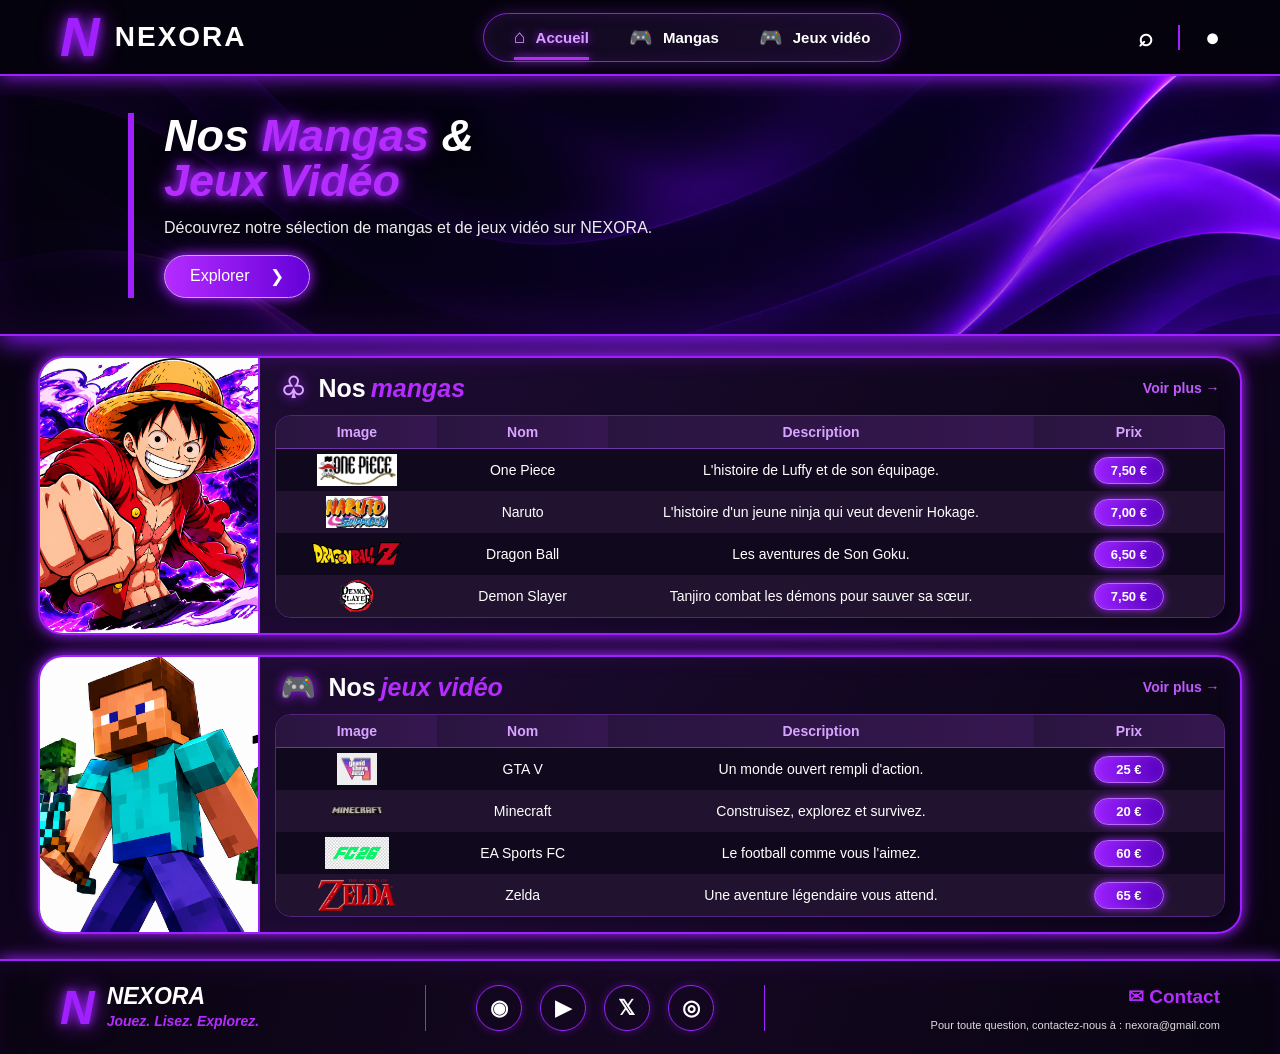
<file: index.html>
<!DOCTYPE html>
<html lang="fr">

<head>
    <meta charset="UTF-8">
    <meta name="viewport" content="width=device-width, initial-scale=1.0">

    <title>NEXORA - Mangas et jeux vidéo</title>

    <link rel="stylesheet" href="css/style.css">
</head>

<body>

    <!-- HEADER -->
    <header class="header" id="accueil">

        <div class="logo">
            <span class="logo-n">N</span>
            <h1>NEXORA</h1>
        </div>

        <nav>
            <ul>
                <li>
                    <a href="#accueil" class="active">
                        <span>⌂</span> Accueil
                    </a>
                </li>

                <li>
                    <a href="#mangas">
                        <span>🎮</span> Mangas
                    </a>
                </li>

                <li>
                    <a href="#jeux">
                        <span>🎮</span> Jeux vidéo
                    </a>
                </li>
            </ul>
        </nav>

        <div class="header-actions">
            <a href="#" aria-label="Rechercher">⌕</a>
            <span class="separateur"></span>
            <a href="connexion.html" aria-label="Connexion">●</a>
        </div>

    </header>


    <!-- BANNIERE -->
    <section class="banniere">

        <div class="texte-banniere">

            <h2>
                Nos <span>Mangas</span> &<br>
                <span>Jeux Vidéo</span>
            </h2>

            <p>
                Découvrez notre sélection de mangas et de jeux vidéo sur NEXORA.
            </p>

            <a href="#mangas" class="bouton">
                Explorer <span>❯</span>
            </a>

        </div>

    </section>


    <!-- MANGAS -->
    <section class="catalogue" id="mangas">

        <div class="contenu-catalogue">

            <div class="illustration manga">
                <img src="Luffy.png" alt="Illustration de Luffy">
            </div>

            <div class="table-container">

                <div class="titre-section">

                    <h2>
                        <span class="icone-section">♧</span>
                        Nos <span>mangas</span>
                    </h2>

                    <a href="#mangas">Voir plus →</a>

                </div>

                <table>

                    <thead>
                        <tr>
                            <th>Image</th>
                            <th>Nom</th>
                            <th>Description</th>
                            <th>Prix</th>
                        </tr>
                    </thead>

                    <tbody>

                        <tr>
                            <td>
                                <img src="one.piece.png" alt="One Piece">
                            </td>
                            <td>One Piece</td>
                            <td>L'histoire de Luffy et de son équipage.</td>
                            <td><span class="prix">7,50 €</span></td>
                        </tr>

                        <tr>
                            <td>
                                <img src="naruto.jpg" alt="Naruto">
                            </td>
                            <td>Naruto</td>
                            <td>L'histoire d'un jeune ninja qui veut devenir Hokage.</td>
                            <td><span class="prix">7,00 €</span></td>
                        </tr>

                        <tr>
                            <td>
                                <img src="dragon.svg" alt="Dragon Ball">
                            </td>
                            <td>Dragon Ball</td>
                            <td>Les aventures de Son Goku.</td>
                            <td><span class="prix">6,50 €</span></td>
                        </tr>

                        <tr>
                            <td>
                                <img src="Demon.png" alt="Demon Slayer">
                            </td>
                            <td>Demon Slayer</td>
                            <td>Tanjiro combat les démons pour sauver sa sœur.</td>
                            <td><span class="prix">7,50 €</span></td>
                        </tr>

                    </tbody>

                </table>

            </div>

        </div>

    </section>


    <!-- JEUX VIDEO -->
    <section class="catalogue" id="jeux">

        <div class="contenu-catalogue">

            <div class="illustration jeux">
                <img src="Steve et les mobs.png" alt="Illustration Minecraft">
            </div>

            <div class="table-container">

                <div class="titre-section">

                    <h2>
                        <span class="icone-section">🎮</span>
                        Nos <span>jeux vidéo</span>
                    </h2>

                    <a href="#jeux">Voir plus →</a>

                </div>

                <table>

                    <thead>
                        <tr>
                            <th>Image</th>
                            <th>Nom</th>
                            <th>Description</th>
                            <th>Prix</th>
                        </tr>
                    </thead>

                    <tbody>

                        <tr>
                            <td>
                                <img src="GTA.webp" alt="GTA V">
                            </td>
                            <td>GTA V</td>
                            <td>Un monde ouvert rempli d'action.</td>
                            <td><span class="prix">25 €</span></td>
                        </tr>

                        <tr>
                            <td>
                                <img src="Minecraft-Logo-2013.png" alt="Minecraft">
                            </td>
                            <td>Minecraft</td>
                            <td>Construisez, explorez et survivez.</td>
                            <td><span class="prix">20 €</span></td>
                        </tr>

                        <tr>
                            <td>
                                <img src="FC-26.webp" alt="EA Sports FC">
                            </td>
                            <td>EA Sports FC</td>
                            <td>Le football comme vous l'aimez.</td>
                            <td><span class="prix">60 €</span></td>
                        </tr>

                        <tr>
                            <td>
                                <img src="Zelda_Logo.svg.webp" alt="Zelda">
                            </td>
                            <td>Zelda</td>
                            <td>Une aventure légendaire vous attend.</td>
                            <td><span class="prix">65 €</span></td>
                        </tr>

                    </tbody>

                </table>

            </div>

        </div>

    </section>


    <!-- FOOTER -->
    <footer>

        <div class="footer-logo">

            <div class="footer-identite">
                <span class="logo-n">N</span>

                <div>
                    <h2>NEXORA</h2>
                    <p>Jouez. Lisez. Explorez.</p>
                </div>
            </div>

        </div>


        <div class="footer-reseaux">

            <a href="#" aria-label="Discord">◉</a>
            <a href="#" aria-label="YouTube">▶</a>
            <a href="#" aria-label="Twitter">𝕏</a>
            <a href="#" aria-label="Instagram">◎</a>

        </div>


        <div class="footer-contact">

            <a href="mailto:nexora@gmail.com">✉ Contact</a>

            <p>
                Pour toute question, contactez-nous à :
                nexora@gmail.com
            </p>

        </div>

    </footer>

</body>
</html>
</file>
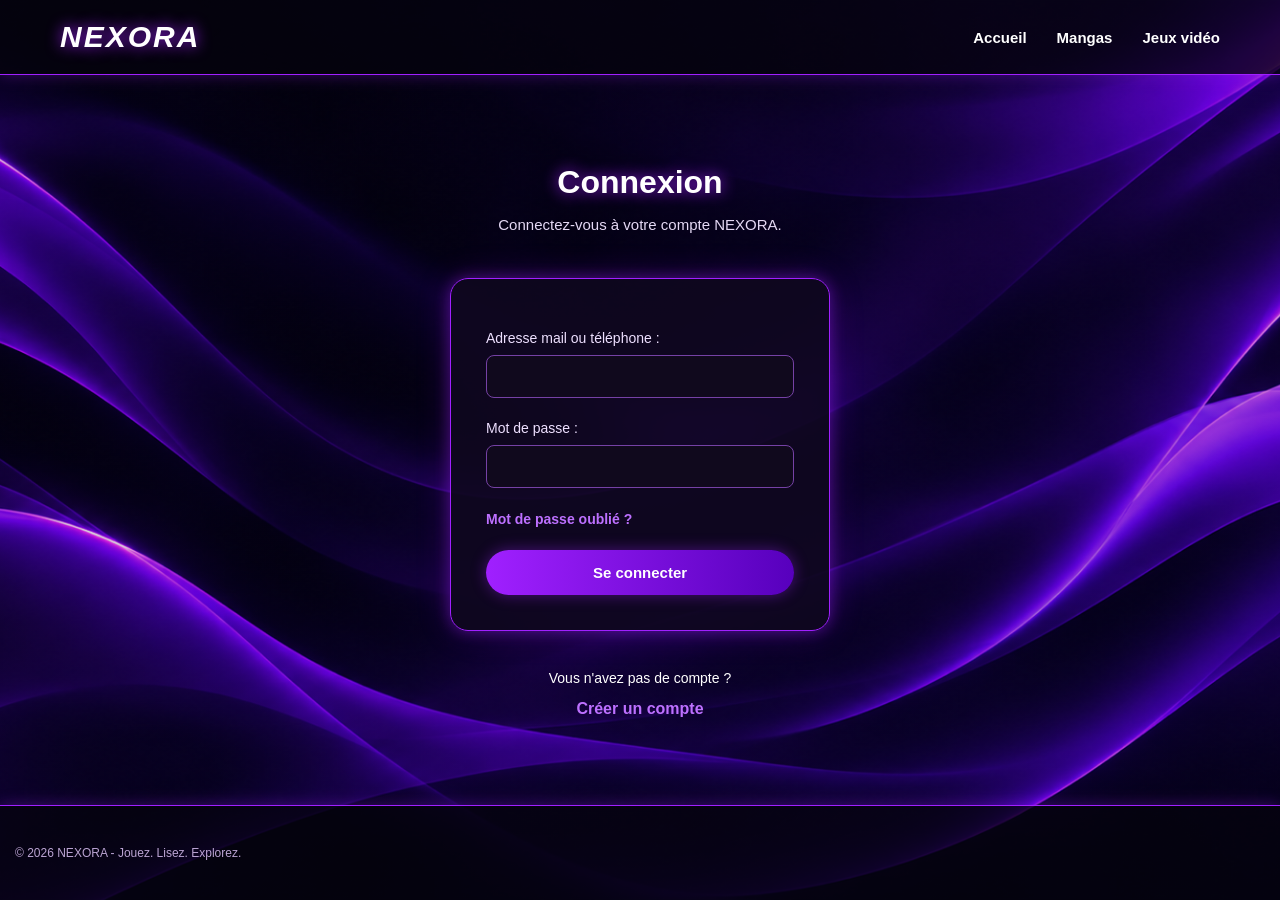
<file: connexion.html>
<!DOCTYPE html>
<html lang="fr">

<head>
    <meta charset="UTF-8">
    <meta name="viewport" content="width=device-width, initial-scale=1.0">

    <title>Connexion - NEXORA</title>

    <link rel="stylesheet" href="css/style.css">
</head>

<body class="page-connexion">

    <!-- HEADER -->
    <header class="connexion-header">

        <h1>NEXORA</h1>

        <nav>
            <a href="index.html">Accueil</a>
            <a href="index.html#mangas">Mangas</a>
            <a href="index.html#jeux">Jeux vidéo</a>
        </nav>

    </header>


    <!-- CONNEXION -->
    <main class="connexion-main">

        <div class="connexion-titre">
            <h2>Connexion</h2>
            <p>Connectez-vous à votre compte NEXORA.</p>
        </div>

        <form action="#" method="post">

            <p>
                <label for="identifiant">Adresse mail ou téléphone :</label>
                <input type="text" id="identifiant" name="identifiant" required>
            </p>

            <p>
                <label for="motdepasse">Mot de passe :</label>
                <input type="password" id="motdepasse" name="motdepasse" required>
            </p>

            <p>
                <a href="#">Mot de passe oublié ?</a>
            </p>

            <input type="submit" value="Se connecter">

        </form>

        <div class="creation-compte">
            <p>Vous n'avez pas de compte ?</p>
            <a href="inscription.html">Créer un compte</a>
        </div>

    </main>


    <!-- FOOTER -->
    <footer class="connexion-footer">
        <p>© 2026 NEXORA - Jouez. Lisez. Explorez.</p>
    </footer>

</body>
</html>
</file>
<file: css/style.css>
/* ========================================
   STYLE GENERAL
======================================== */

* {
    box-sizing: border-box;
    scroll-behavior: smooth;
}

body {
    font-family: Arial, sans-serif;
    background:
        radial-gradient(ellipse at 50% 30%, #200b3e 0%, transparent 55%),
        linear-gradient(135deg, #05030d, #10051f, #080312);

    margin: 0;
    color: white;
    min-height: 100vh;
}


/* ========================================
   HEADER
======================================== */

.header {
    height: 76px;
    padding: 0 60px;

    display: flex;
    align-items: center;
    justify-content: space-between;

    position: relative;
    z-index: 10;

    background: rgba(5, 3, 13, 0.97);

    border-bottom: 2px solid #a020ff;
    box-shadow: 0 0 20px #a020ff;
}


/* LOGO */

.logo {
    display: flex;
    align-items: center;
    gap: 15px;
}

.logo-n {
    font-size: 55px;
    font-weight: bold;
    font-style: italic;

    color: #a020ff;

    text-shadow:
        0 0 10px #a020ff,
        0 0 25px #a020ff;
}

.header .logo h1 {
    font-size: 28px;
    color: white;
    margin: 0;
    letter-spacing: 2px;
}


/* ========================================
   NAVIGATION
======================================== */

.header nav {
    background: linear-gradient(120deg, #11091f, #1a0c2c);

    border: 1px solid #8526d9;
    border-radius: 40px;

    padding: 12px 30px;

    box-shadow:
        0 0 15px #8526d955,
        inset 0 0 15px #8526d922;
}

.header nav ul {
    display: flex;
    align-items: center;
    gap: 40px;

    list-style: none;
    margin: 0;
    padding: 0;
}

.header nav a {
    position: relative;

    display: flex;
    align-items: center;
    gap: 10px;

    color: white;
    text-decoration: none;

    font-size: 15px;
    font-weight: bold;

    transition: 0.3s;
}

.header nav a span {
    font-size: 19px;
}

.header nav a::after {
    content: "";

    position: absolute;
    bottom: -12px;
    left: 0;

    width: 0;
    height: 3px;

    background: #b52cff;

    box-shadow: 0 0 10px #b52cff;

    transition: 0.3s;
}

.header nav a:hover,
.header nav a.active {
    color: #d6a0ff;
    text-shadow: 0 0 10px #a020ff;
}

.header nav a:hover::after,
.header nav a.active::after {
    width: 100%;
}


/* ICONES A DROITE */

.header-actions {
    display: flex;
    align-items: center;
    gap: 25px;
}

.header-actions a {
    color: white;
    font-size: 25px;
    font-weight: bold;
    text-decoration: none;

    transition: 0.3s;
}

.header-actions a:hover {
    color: #b52cff;
    text-shadow: 0 0 15px #a020ff;
}

.header-actions .separateur {
    height: 25px;
    width: 2px;
    background: #a020ff;
}


/* ========================================
   BANNIERE
======================================== */

.banniere {
    height: 260px;

    background-image:
        linear-gradient(
            90deg,
            rgba(5, 2, 15, 0.95) 5%,
            rgba(5, 2, 15, 0.65) 35%,
            transparent 90%
        ),
        url("../fond.png");

    background-size: cover;
    background-position: center;
    background-repeat: no-repeat;

    display: flex;
    align-items: center;

    padding: 35px 10%;

    position: relative;

    border-bottom: 2px solid #a020ff;

    box-shadow:
        0 5px 25px #8e19ff,
        inset 0 -20px 40px #a020ff15;
}

.texte-banniere {
    max-width: 550px;

    border-left: 6px solid #a020ff;
    padding-left: 30px;
}

.texte-banniere h2 {
    font-size: 45px;
    line-height: 1;
    margin: 0 0 15px;

    color: white;
    font-style: italic;

    text-shadow: 0 0 15px #000;
}

.texte-banniere h2 span {
    color: #b52cff;

    text-shadow:
        0 0 10px #a020ff,
        0 0 20px #a020ff;
}

.texte-banniere p {
    font-size: 16px;
    margin-bottom: 18px;
    color: #eee;
}


/* BOUTON EXPLORER */

.bouton {
    display: inline-flex;
    align-items: center;
    gap: 20px;

    background: linear-gradient(90deg, #b52cff, #6500d9);

    color: white;
    text-decoration: none;

    padding: 10px 25px;

    border: 1px solid #d79aff;
    border-radius: 30px;

    box-shadow:
        0 0 12px #a020ff,
        0 0 25px #a020ff55;

    transition: 0.3s;
}

.bouton:hover {
    transform: translateY(-3px);

    box-shadow:
        0 0 20px #c15aff,
        0 0 35px #a020ff;
}

.bouton span {
    font-size: 17px;
}


/* ========================================
   CATALOGUE
======================================== */

.catalogue {
    margin: 20px 3%;
}

.contenu-catalogue {
    display: flex;
    align-items: stretch;
    gap: 0;

    min-height: 255px;

    border: 2px solid #a020ff;
    border-radius: 25px;

    overflow: hidden;

    background:
        linear-gradient(
            120deg,
            rgba(35, 13, 58, 0.95),
            rgba(9, 4, 20, 0.98)
        );

    box-shadow:
        0 0 12px #a020ff,
        0 0 25px #9c20ff55,
        inset 0 0 25px #a020ff18;

    transition: 0.3s;
}

.contenu-catalogue:hover {
    box-shadow:
        0 0 18px #a020ff,
        0 0 35px #9c20ff77,
        inset 0 0 25px #a020ff22;
}


/* ========================================
   ILLUSTRATIONS
======================================== */

.illustration {
    width: 220px;
    min-width: 220px;

    overflow: hidden;

    position: relative;
}

.illustration img {
    width: 100%;
    height: 100%;

    object-fit: cover;
    object-position: center;

    display: block;

    transition: 0.4s;
}

.illustration:hover img {
    transform: scale(1.05);
}

.manga,
.jeux {
    border-right: 2px solid #a020ff;
}


/* ========================================
   TABLEAU ET CONTENU
======================================== */

.table-container {
    flex: 1;
    min-width: 0;

    padding: 13px 15px 15px;
}

.titre-section {
    display: flex;
    align-items: center;
    justify-content: space-between;

    margin-bottom: 10px;
    padding: 0 5px;
}

.titre-section h2 {
    display: flex;
    align-items: center;
    gap: 12px;

    font-size: 25px;
    color: white;

    margin: 0;
}

.titre-section h2 span:not(.icone-section) {
    color: #b52cff;
    font-style: italic;

    margin-left: -7px;
}

.icone-section {
    font-size: 29px;
    color: #dbaaff;

    text-shadow: 0 0 12px #a020ff;
}

.titre-section a {
    color: #c15aff;
    text-decoration: none;
    font-weight: bold;
    font-size: 14px;

    transition: 0.3s;
}

.titre-section a:hover {
    color: white;
    text-shadow: 0 0 10px #a020ff;
}


/* ========================================
   TABLEAUX
======================================== */

table {
    width: 100%;

    border-collapse: separate;
    border-spacing: 0;

    background: #10091d;
    color: white;

    border: 1px solid #54247e;
    border-radius: 16px;

    overflow: hidden;
}

thead th {
    background: linear-gradient(90deg, #29143f, #35174f);

    color: #d7a5ff;

    padding: 8px 10px;

    font-size: 14px;
    font-weight: bold;

    border-bottom: 1px solid #7133a5;
}

td {
    padding: 5px 8px;

    text-align: center;

    border: none;

    font-size: 14px;
    height: 37px;
}

tbody tr:nth-child(even) {
    background: #21132f;
}

tbody tr:nth-child(odd) {
    background: #10091d;
}

tbody tr {
    transition: 0.2s;
}

tbody tr:hover {
    background: #392052;
}


/* LARGEUR DES COLONNES */

th:first-child,
td:first-child {
    width: 17%;
}

th:nth-child(2),
td:nth-child(2) {
    width: 18%;
}

th:nth-child(3),
td:nth-child(3) {
    width: 45%;
}

th:last-child,
td:last-child {
    width: 20%;
}


/* IMAGES DES PRODUITS */

td img {
    width: 90px;
    height: 32px;

    object-fit: contain;

    vertical-align: middle;

    display: block;
    margin: auto;
}


/* PRIX */

.prix {
    display: inline-block;

    background: linear-gradient(90deg, #9b20ff, #5700bd);

    padding: 5px 15px;

    min-width: 70px;

    border: 1px solid #bb65ff;
    border-radius: 20px;

    font-weight: bold;
    font-size: 13px;

    box-shadow:
        0 0 8px #a020ff,
        inset 0 0 8px #ffffff15;

    transition: 0.3s;
}

.prix:hover {
    box-shadow: 0 0 15px #c15aff;
}


/* ========================================
   FOOTER
======================================== */

footer {
    display: flex;
    align-items: center;
    justify-content: space-between;

    gap: 25px;

    padding: 15px 60px;

    min-height: 95px;

    margin-top: 25px;

    background:
        linear-gradient(110deg, #090411, #140721, #080411);

    border-top: 2px solid #a020ff;

    box-shadow:
        0 0 15px #a020ff,
        inset 0 10px 20px #a020ff12;
}


/* LOGO FOOTER */

.footer-identite {
    display: flex;
    align-items: center;
    gap: 12px;
}

.footer-logo .logo-n {
    font-size: 48px;
}

.footer-logo h2 {
    margin: 0;

    color: white;
    font-size: 23px;
    font-style: italic;
}

.footer-logo p {
    color: #b52cff;

    font-weight: bold;
    font-style: italic;

    margin: 3px 0;
    font-size: 14px;
}


/* RESEAUX SOCIAUX */

.footer-reseaux {
    display: flex;
    align-items: center;
    justify-content: center;

    gap: 18px;

    padding: 0 50px;

    border-left: 1px solid #a020ff;
    border-right: 1px solid #a020ff;
}

.footer-reseaux a {
    display: flex;
    align-items: center;
    justify-content: center;

    width: 46px;
    height: 46px;

    color: white;
    font-size: 21px;
    font-weight: bold;

    text-decoration: none;

    border: 1px solid #a020ff;
    border-radius: 50%;

    box-shadow: 0 0 10px #a020ff55;

    transition: 0.3s;
}

.footer-reseaux a:hover {
    background: #a020ff;

    box-shadow:
        0 0 15px #a020ff,
        0 0 25px #a020ff;

    transform: translateY(-4px);
}


/* CONTACT */

.footer-contact {
    text-align: right;
}

.footer-contact a {
    color: #b52cff;

    font-size: 19px;
    text-decoration: none;
    font-weight: bold;

    transition: 0.3s;
}

.footer-contact a:hover {
    color: white;
    text-shadow: 0 0 10px #a020ff;
}

.footer-contact p {
    font-size: 11px;
    color: #ddd;
    margin-bottom: 0;
}



/* ========================================
   RESPONSIVE - PETITS ECRANS
======================================== */

@media screen and (max-width: 800px) {

    .header {
        height: auto;
        min-height: 75px;

        padding: 12px 20px;

        flex-wrap: wrap;
        justify-content: center;

        gap: 15px;
    }

    .header nav {
        order: 3;
        width: 100%;
    }

    .header nav ul {
        justify-content: center;
        flex-wrap: wrap;
        gap: 25px;
    }

    .header-actions {
        margin-left: auto;
    }

    .contenu-catalogue {
        flex-direction: column;
    }

    .illustration {
        width: 100%;
        min-width: 100%;
        height: 200px;
    }

    .illustration img {
        object-fit: cover;
    }

    .manga,
    .jeux {
        border-right: none;
        border-bottom: 2px solid #a020ff;
    }

    .table-container {
        width: 100%;
        overflow-x: auto;
    }

    table {
        min-width: 600px;
    }

    footer {
        flex-wrap: wrap;
        justify-content: center;
        text-align: center;
    }

    .footer-reseaux {
        border: none;
    }

    .footer-contact {
        text-align: center;
    }

}


/* ========================================
   RESPONSIVE - TELEPHONES
======================================== */

@media screen and (max-width: 600px) {

    .header {
        justify-content: center;
    }

    .logo-n {
        font-size: 40px;
    }

    .header .logo h1 {
        font-size: 22px;
    }

    .header nav {
        padding: 12px 10px;
    }

    .header nav ul {
        gap: 15px;
    }

    .header nav a {
        font-size: 12px;
    }

    .header nav a span {
        font-size: 15px;
    }

    .header-actions {
        display: none;
    }

    .banniere {
        height: 250px;

        padding: 20px;

        background-position: center;
    }

    .texte-banniere {
        padding-left: 15px;
    }

    .texte-banniere h2 {
        font-size: 32px;
    }

    .texte-banniere p {
        font-size: 13px;
    }

    .catalogue {
        margin: 15px 3%;
    }

    .contenu-catalogue {
        border-radius: 18px;
    }

    .illustration {
        height: 170px;
    }

    .table-container {
        padding: 10px;
    }

    .titre-section h2 {
        font-size: 20px;
    }

    .titre-section a {
        font-size: 12px;
    }

    table {
        min-width: 550px;
    }

    footer {
        padding: 20px 10px;
        gap: 20px;
    }

    .footer-reseaux {
        gap: 10px;
    }

    .footer-reseaux a {
        width: 38px;
        height: 38px;
        font-size: 17px;
    }

    .footer-contact p {
        font-size: 10px;
    }

}

/* ========================================
   PAGE CONNEXION - NEXORA
======================================== */

body.page-connexion {
    min-height: 100vh;
    margin: 0;
    padding: 0;

    background:
        linear-gradient(rgba(5, 2, 15, 0.15), rgba(5, 2, 15, 0.15)),
        url("../fond.png");

    background-size: cover;
    background-position: center;
    background-repeat: no-repeat;
    background-attachment: fixed;

    display: flex;
    flex-direction: column;
}


/* HEADER */

.connexion-header {
    display: flex;
    align-items: center;
    justify-content: space-between;

    padding: 20px 60px;

    background: rgba(5, 3, 13, 0.75);

    border-bottom: 1px solid #a020ff;

    box-shadow: 0 0 15px #a020ff55;
}

.connexion-header h1 {
    margin: 0;

    font-size: 30px;
    font-style: italic;
    letter-spacing: 2px;

    color: white;

    text-shadow: 0 0 15px #a020ff;
}

.connexion-header nav {
    display: flex;
    gap: 30px;
}

.connexion-header nav a {
    color: white;
    text-decoration: none;

    font-size: 15px;
    font-weight: bold;

    transition: 0.3s;
}

.connexion-header nav a:hover {
    color: #c15aff;
    text-shadow: 0 0 10px #a020ff;
}


/* CONTENU PRINCIPAL */

.connexion-main {
    flex: 1;

    display: flex;
    flex-direction: column;
    align-items: center;
    justify-content: center;

    padding: 35px 20px;
}


/* TITRE */

.connexion-titre {
    text-align: center;
    margin-bottom: 20px;
}

.connexion-titre h2 {
    color: white;
    font-size: 32px;
    margin-bottom: 10px;

    text-shadow: 0 0 15px #a020ff;
}

.connexion-titre p {
    color: #e5d9f5;
    font-size: 15px;
}


/* FORMULAIRE */

.page-connexion form {
    background: rgba(15, 7, 30, 0.90);

    color: white;

    width: 380px;
    max-width: 100%;

    padding: 35px;

    margin: 10px auto;

    border: 1px solid #a020ff;
    border-radius: 18px;

    box-shadow:
        0 0 15px #a020ff66,
        0 0 35px #a020ff33;
}

.page-connexion form p {
    margin-bottom: 22px;
}

.page-connexion form label {
    display: block;

    color: #eee0ff;
    font-size: 14px;

    margin-bottom: 9px;
}

.page-connexion input[type="text"],
.page-connexion input[type="password"] {
    width: 100%;

    padding: 13px;

    background: #10091d;
    color: white;

    border: 1px solid #7541a5;
    border-radius: 8px;

    outline: none;

    transition: 0.3s;
}

.page-connexion input[type="text"]:focus,
.page-connexion input[type="password"]:focus {
    border-color: #b52cff;

    box-shadow: 0 0 12px #a020ff66;
}


/* MOT DE PASSE OUBLIE */

.page-connexion form a {
    color: #bd70ff;
    text-decoration: none;

    font-size: 14px;
    font-weight: bold;
}

.page-connexion form a:hover {
    color: white;
}


/* BOUTON */

.page-connexion input[type="submit"] {
    width: 100%;

    padding: 14px;

    background: linear-gradient(90deg, #a020ff, #5700bd);

    color: white;

    border: none;
    border-radius: 30px;

    font-size: 15px;
    font-weight: bold;

    cursor: pointer;

    box-shadow: 0 0 15px #a020ff66;

    transition: 0.3s;
}

.page-connexion input[type="submit"]:hover {
    transform: translateY(-3px);

    box-shadow: 0 0 25px #a020ff;
}


/* CREATION DE COMPTE */

.creation-compte {
    text-align: center;
    margin-top: 15px;
}

.creation-compte p {
    color: white;
    font-size: 14px;
}

.creation-compte a {
    color: #bd70ff;

    font-weight: bold;
    text-decoration: none;

    transition: 0.3s;
}

.creation-compte a:hover {
    color: white;
    text-shadow: 0 0 10px #a020ff;
}


/* FOOTER */

.connexion-footer {
    text-align: center;

    padding: 15px;

    background: rgba(5, 3, 13, 0.75);

    border-top: 1px solid #a020ff;

    box-shadow: 0 0 15px #a020ff55;
}

.connexion-footer p {
    color: #bba4d3;
    font-size: 12px;
    margin: 0;
}


/* RESPONSIVE */

@media screen and (max-width: 600px) {

    .connexion-header {
        flex-direction: column;
        gap: 15px;

        padding: 18px;
    }

    .connexion-header nav {
        gap: 18px;
        flex-wrap: wrap;
        justify-content: center;
    }

    .connexion-header nav a {
        font-size: 13px;
    }

    .connexion-main {
        padding: 30px 15px;
    }

    .connexion-titre h2 {
        font-size: 27px;
    }

    .page-connexion form {
        padding: 25px;
    }

}
</file>
